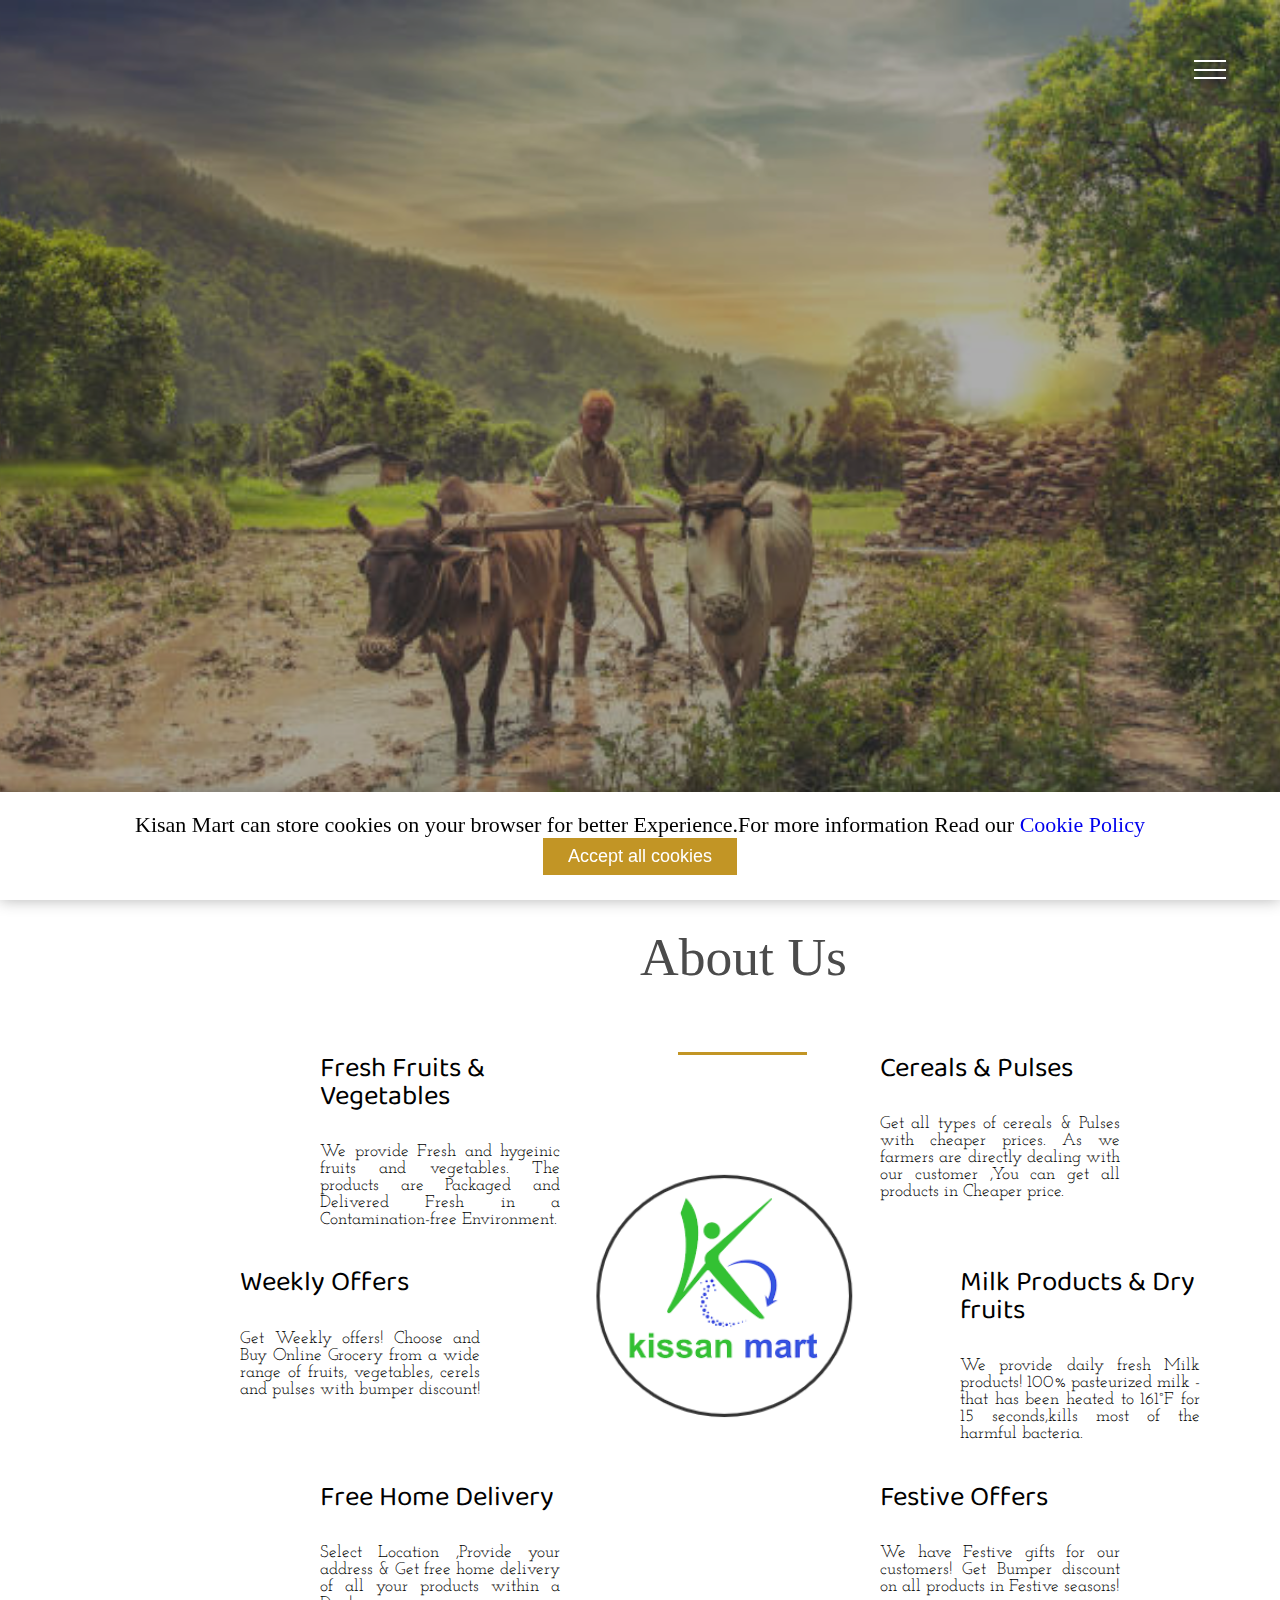
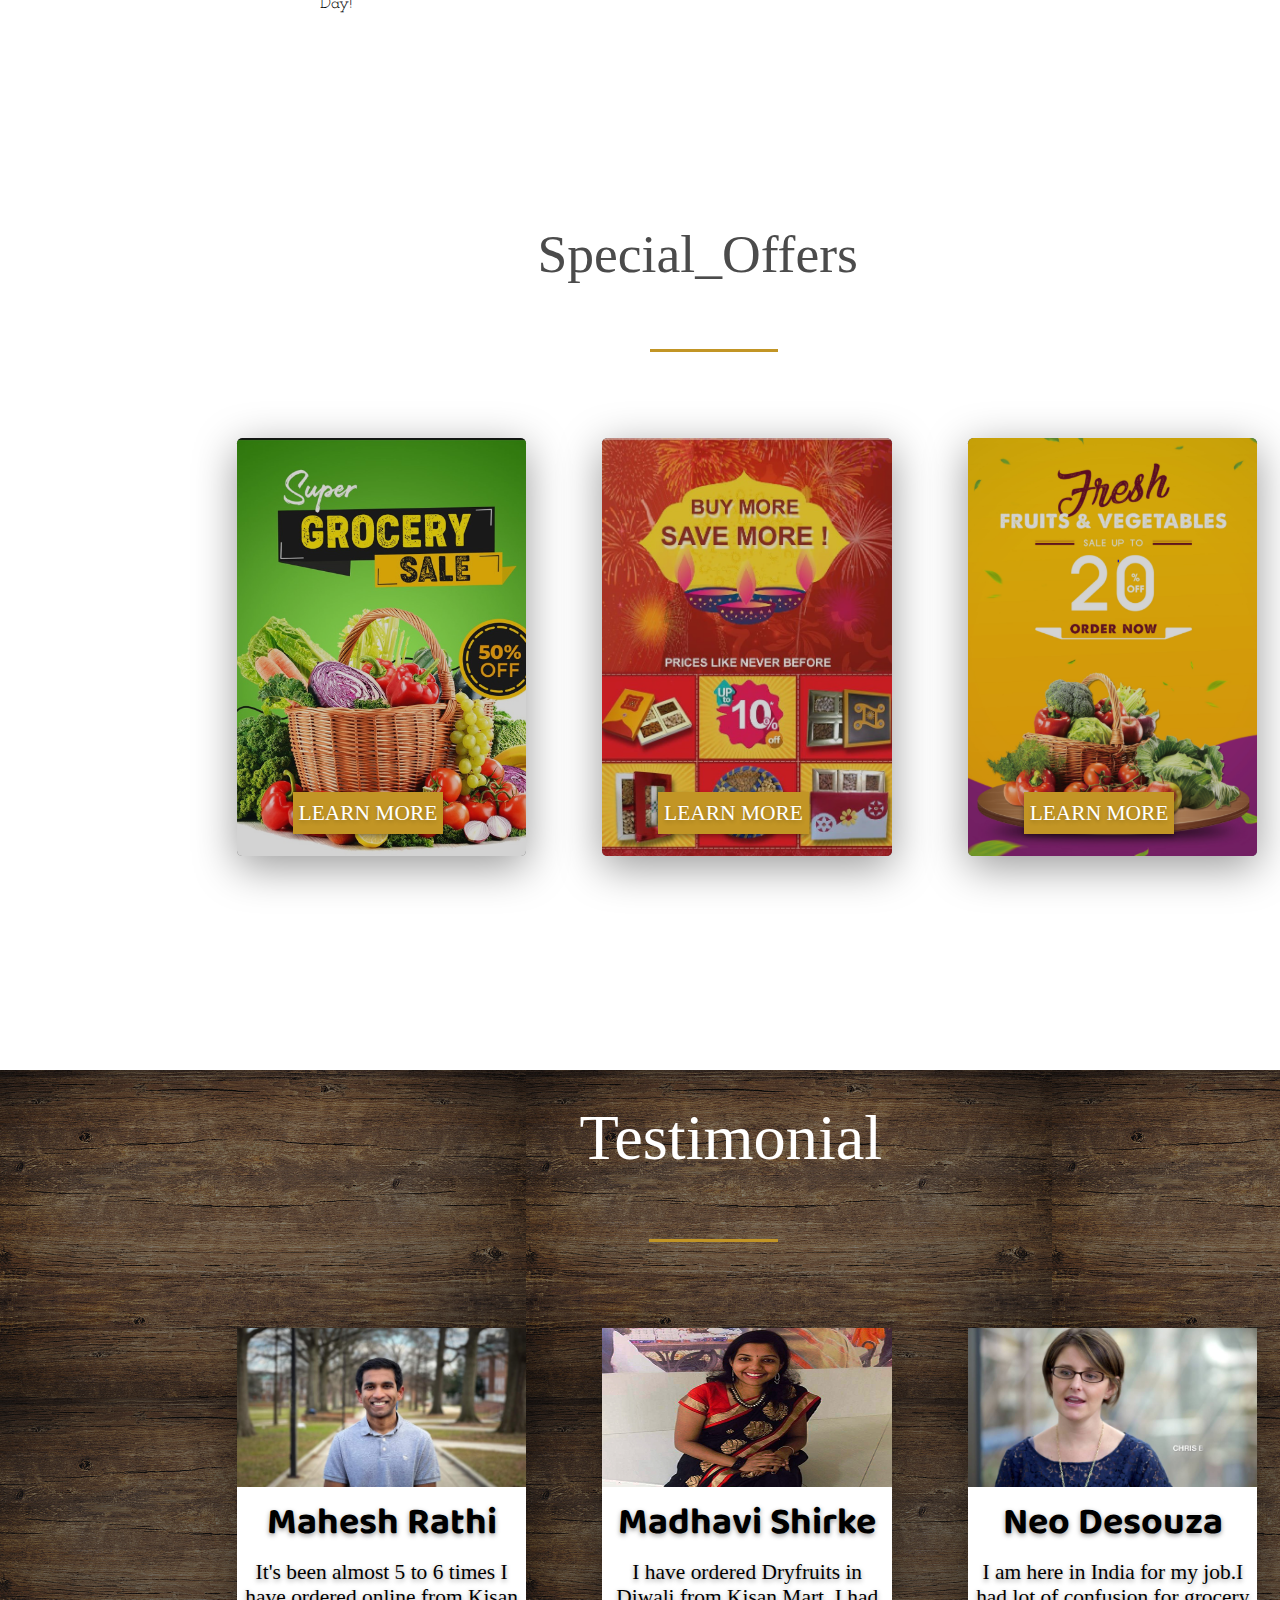
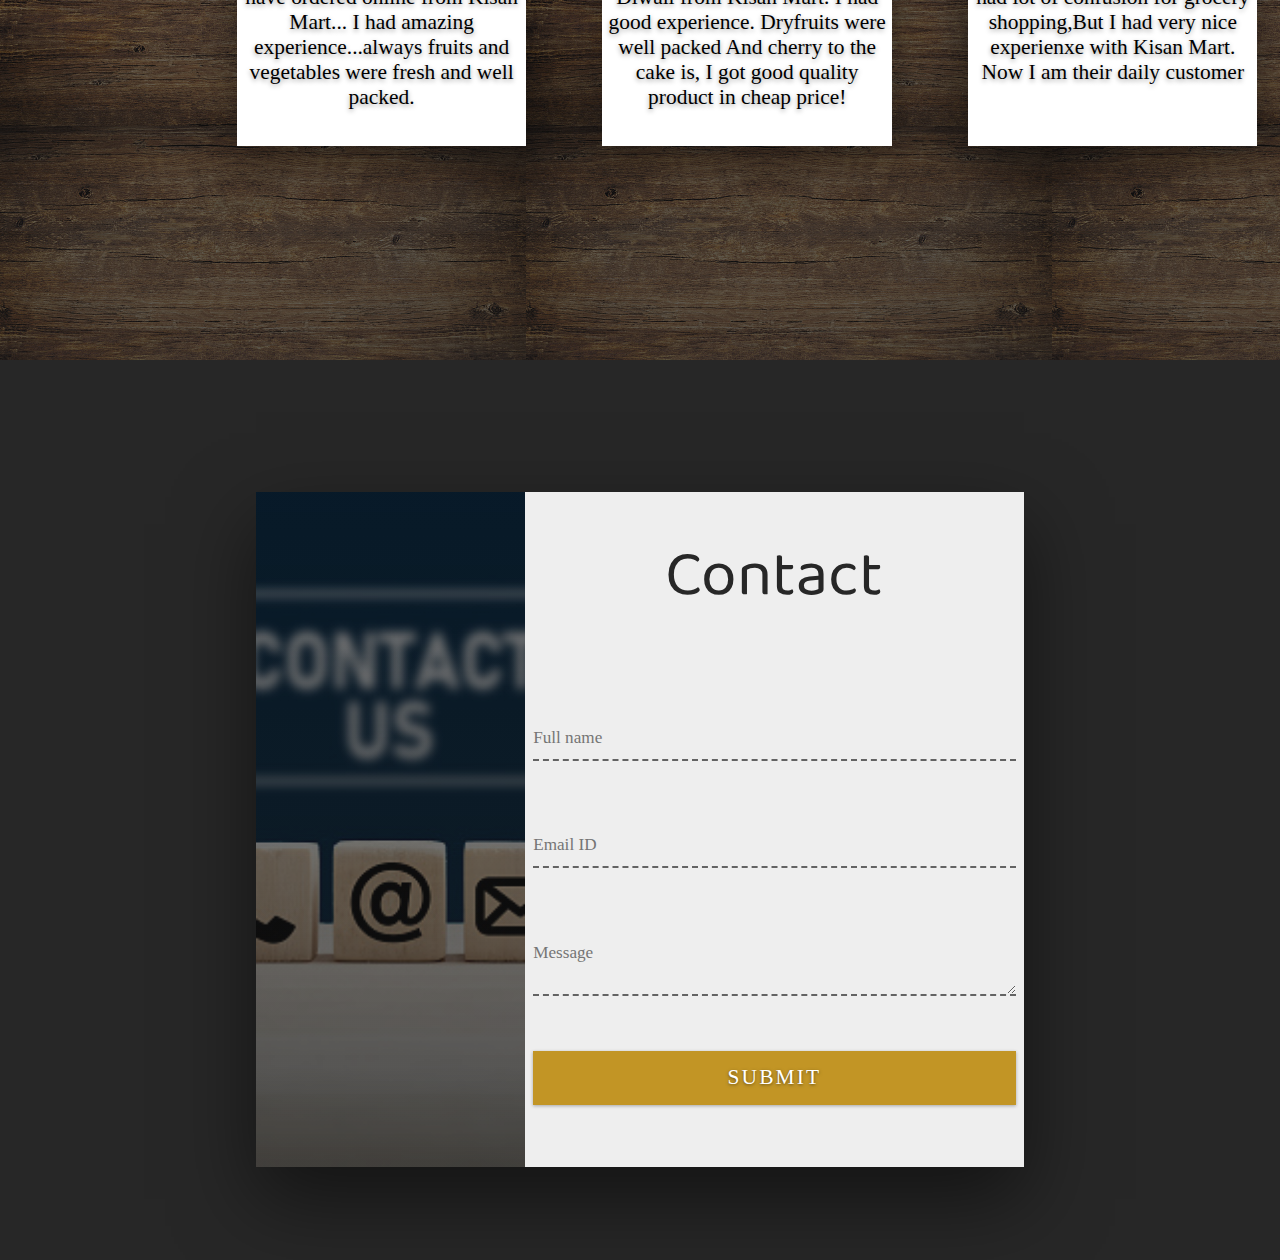
<file: index.html>
<!DOCTYPE html>
<html lang="en">

<head>
  <meta charset="UTF-8">
  <meta http-equiv="X-UA-Compatible" content="IE=edge">
  <meta name="viewport" content="width=device-width, initial-scale=1.0">
  <!--To make it responsive -->
  <title>Kisan Mart</title>
  <link rel="stylesheet" href="style.css">
  <!-- Fonts -->
  <link rel="stylesheet" href="https://cdnjs.cloudflare.com/ajax/libs/font-awesome/5.15.4/css/all.min.css">
  <!--Google Fonts-->
  <link rel="preconnect" href="https://fonts.googleapis.com">
  <link rel="preconnect" href="https://fonts.gstatic.com" crossorigin>
  <link
    href="https://fonts.googleapis.com/css2?family=Baloo+Da+2:wght@400;500;600;700;800&family=Josefin+Slab:ital,wght@0,300;0,400;1,200;1,300&family=Mulish:ital,wght@0,300;0,400;1,200;1,300;1,400&display=swap"
    rel="stylesheet">

</head>

<body>
  <div class="container">
    <div class="hamburger-menu">
      <div class="line line-1"></div>
      <div class="line line-2"></div>
      <div class="line line-3"></div>
    </div>
    <header class="header" id="header">
      <div class="img-wrapper">
        <img src="images/Farmer_main.jpg" />
      </div>
      <div class="banner">
        <h1>Kisan-Mart</h1>
        <p>Kisan Mart launches Online Grocery store with No Brokerhood!
         <br><br>GET MORE IN LESS MONEY!</p>
        <button>Discover Now</button>
      </div>
    </header>
    <section class="sidebar">
      <ul class="menu">
        <li class="menuitems">
          <a href="#header">HOME</a>
        </li>
        <li class="menuitems">
          <a href="#about_us">ABOUT_US</a>
        </li>
        <li class="menuitems">
          <a href="#offers">OFFERS</a>
        </li>
        <li class="menuitems">
          <a href="#testinomial">TESTIMONIAL</a>
        </li>
        <li class="menuitems">
          <a href="#contact">CONTACT</a>
        </li>
      </ul>
    </section>

    <!--About Us -->

    <section class="about-us" id="about_us">
      <div class="section-header">
        <h1 class="section-heading">About Us</h1>
        <div class="underline"></div>
      </div>
      <div class="services">
        <div class="service">
          <div class="service-header">
            
            <h3>Fresh Fruits & Vegetables</h3>
          </div>
          <p class="service-text">
            We provide Fresh and hygeinic fruits and vegetables.
            The products are Packaged and Delivered Fresh in a Contamination-free Environment.

          </p>
        </div>
        <div class="service">
          <div class="service-header">
           
            <h3>Weekly Offers</h3>
          </div>
          <p class="service-text">
            Get Weekly offers! Choose and Buy Online Grocery from a wide range of fruits, 
            vegetables, cerels and pulses with bumper discount!
          </p>
        </div>
        <div class="service">
          <div class="service-header">
            <h3>Free Home Delivery</h3>
          </div>
          <p class="service-text">
           Select Location ,Provide your address & Get free home delivery of all your products within a Day! 
          </p>
        </div>
        <div class="service">
          <div class="service-header">
            <h3>Cereals & Pulses</h3>
          </div>
          <p class="service-text">
            Get all types of cereals & Pulses with cheaper prices.
            As we farmers are directly dealing with our customer ,You can get all products in Cheaper price.
          </p>
        </div>
        <div class="service">
          <div class="service-header">
            <h3>Milk Products & Dry fruits</h3>
          </div>
          <p class="service-text">
           We provide daily fresh Milk products!
           100% pasteurized milk - that has been heated to 161°F for 15 seconds,kills most of the harmful bacteria.
          </p>
        </div>
        <div class="service">
          <div class="service-header">
            <h3>Festive Offers</h3>
          </div>
          <p class="service-text">
            We have Festive gifts for our customers!
            Get Bumper discount on all products in Festive seasons!
          </p>
        </div>
        <div class="about-us-img-wrapper">
          <img src="images/KM.png" />
        </div>
      </div>
    </section>

    <!-- Offers -->

    <section class="offers" id="offers">
      <div class="section-header">
        <h1 class="section-headingO">Special_Offers</h1>
        <div class="underline"></div>
      </div>
      <div class="cards-wrapper">
        <div class="card" data-tilt>
          <div class="card-img-wrapper">
            <img src="images/o1.jpg" alt="CEO" />
          </div>
          <div class="card-info">
            <button>Learn More</button>
          </div>
        </div>

        <div class="card" data-tilt>
          <div class="card-img-wrapper">
            <img src="images/o2.jpg" alt="CEO" />
          </div>
          <div class="card-info">
            <button>Learn More</button>
          </div>
        </div>

        <div class="card" data-tilt>
          <div class="card-img-wrapper">
            <img src="images/o3.PNG" alt="CEO" />
          </div>
          <div class="card-info">
            <button>Learn More</button>
          </div>
        </div>
        
    </section>

    <!-- Testinomial -->

    <section class="testinomial" id="testinomial">
      <div class="section-header">
        <h1 class="section-headingT">Testimonial</h1>
        <div class="underline"></div>
      </div>
      <div class="cards-wrapper">
        <div class="card" data-tilt>
          <div class="tcard-info">
            <img src="images/tt1.jpg"/>
            <h2>Mahesh Rathi</h2>
            <p>
              It's been almost 5 to 6 times I have ordered online from Kisan Mart...
              I had amazing experience...always fruits and vegetables were fresh and well packed.
             
            </p>
          </div>
        </div>

        <div class="card" data-tilt>
          <div class="tcard-info">
            <img src="images/tt2.jpg"/>
            <h2>Madhavi Shirke</h2>
            <p>
               I have ordered Dryfruits in Diwali from Kisan Mart.
              I had good experience. Dryfruits were well packed And cherry to the cake is, I got good quality product in cheap price!
              
            </p>
          </div>
        </div>

        <div class="card" data-tilt>
          <div class="tcard-info">
            <img src="images/tt3.jpg"/>
            <h2>Neo Desouza</h2>
            <p>
              I am here in India for my job.I had lot of confusion for grocery shopping,But I had very nice experienxe with Kisan Mart.
              Now I am their daily customer
            </p>
          </div>
        </div>
        </div>
    </section>

<!-- Contact -->

    <section class="contact" id="contact">
      <div class="contact-wrapper">
        <div class="contact-left"></div>
        <div class="contact-right">
            <h1 class="contact-heading">Contact</h1>

          <form>
            <div class="input-group">
              <input type="text" class="field" required placeholder="Full name">
            </div>

            <div class="input-group">
              <input type="text" class="field" required placeholder="Email ID">
            </div>
            
            <div class="input-group">
              <textarea class="field" required placeholder="Message"></textarea>
            </div>
            
            <input type="submit" class="submit-btn" id="submit" value="Submit">

          </form>
        </div>
      </div>
    </section>
  </div>

  <!-- Cookies Message and button -->
  <div class="cookie_box" id="cookie_box">
    <p>Kisan Mart can store cookies on your browser for better Experience.For more information Read our <a href=# cookie policy></a>
        <a href="cookies.html">Cookie Policy</a>
    </p>
    <br>
    <button id="activeBtn">Accept all cookies</button>
</div>
  <script src="script.js"></script>
  <script>

     var currentdate = new Date(); //Custom object for date
         var datetime = "Cookies are set on " + currentdate.getDate() + "/"
                + (currentdate.getMonth()+1)  + "/" 
                + currentdate.getFullYear() + " @ "  
                + currentdate.getHours() + ":"  
                + currentdate.getMinutes() + ":" 
                + currentdate.getSeconds();
  </script>
</body>
</html>
</file>
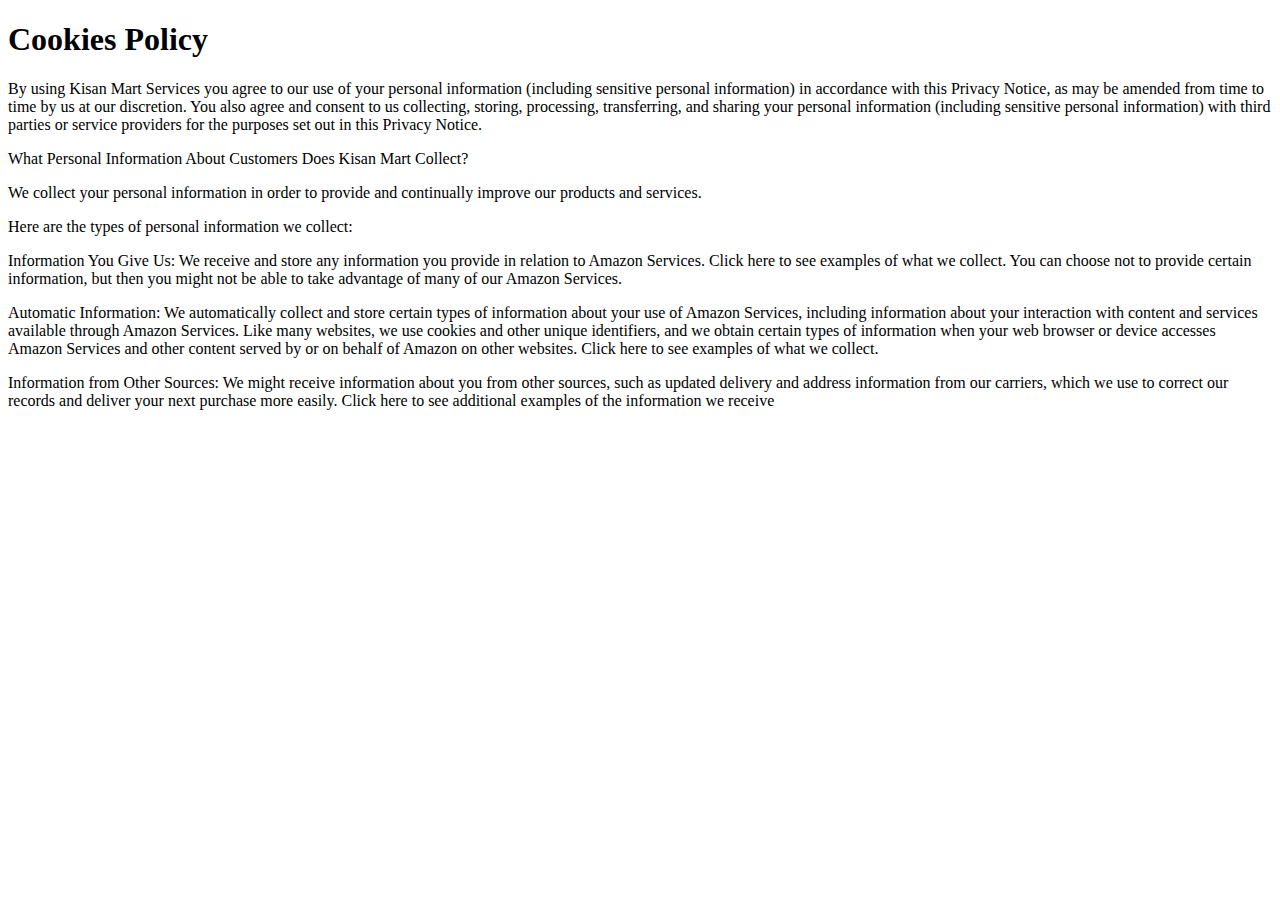
<file: cookies.html>
<!DOCTYPE html>
<html>
<head>
  <meta charset="UTF-8">
</head>
<body>
    <h1>Cookies Policy</h1>

    By using Kisan Mart Services you agree to our use of your personal information (including sensitive personal information) in accordance with this Privacy Notice, as may be amended from time to time by us at our discretion. You also agree and consent to us collecting, storing, processing, transferring, and sharing your personal information (including sensitive personal information) with third parties or service providers for the purposes set out in this Privacy Notice.

    <p>What Personal Information About Customers Does Kisan Mart Collect?</p>
<p>We collect your personal information in order to provide and continually improve our products and services.</p>

<p>Here are the types of personal information we collect:</p>

<p>Information You Give Us: We receive and store any information you provide in relation to Amazon Services. Click here to see examples of what we collect. You can choose not to provide certain information, but then you might not be able to take advantage of many of our Amazon Services.</p>

<p>Automatic Information: We automatically collect and store certain types of information about your use of Amazon Services, including information about your interaction with content and services available through Amazon Services. Like many websites, we use cookies and other unique identifiers, and we obtain certain types of information when your web browser or device accesses Amazon Services and other content served by or on behalf of Amazon on other websites. Click here to see examples of what we collect.</p>

<p>Information from Other Sources: We might receive information about you from other sources, such as updated delivery and address information from our carriers, which we use to correct our records and deliver your next purchase more easily. Click here to see additional examples of the information we receive</p>
</body>
</html>
</file>
<file: style.css>
*{
    margin: 0;
    padding: 0;
    outline: none;
    box-sizing: border-box;
    list-style: none;
    text-decoration: none;
}
html{
    font-size: 67%;
    scroll-behavior: smooth;
}
.hamburger-menu{
    width: 3rem;
    height: 3rem;
    position: fixed;
    top: 5rem;
    right: 5rem;
    z-index: 200;
    display: flex;
    flex-direction: column;
    justify-content: space-evenly;
    cursor: pointer;
    transition: left 0.7s;
}
.line{
    width: 100%;
    height: .2rem;
    background-color: #fff;
    box-shadow: 0.1rem 0,2rem rgba(0,0,0,0.2);
}
/*To make Cross button of 3 lines*/
.change .line-1
{
    transform: rotate(45deg)
    translate(0.3rem,0.8rem);
}
.change .line-2
{
   visibility: hidden;
   opacity: 0;
}
.change .line-3
{
    transform: rotate(-45deg)
    translate(0.3rem,-0.8rem);
}
.header{
    width: 100%;
    height: 100vh;
    position: relative;
    overflow: hidden;
}
.img-wrapper{
    width: 100%;
    height: 100%;
    background-color: rgba(0,0,0,0.8);
    overflow: hidden; /*To get rid of scroll bar while animation*/
    z-index: 1;
    
}
.img-wrapper img{
    height: 100%;
    width: 100%;
    object-fit: cover;
    background: rgba(0, 0, 0, 1);
    opacity: 0.6; /*To blur the image*/
    animation: scale 25s;
    z-index: 1;
}

@keyframes scale{/*To apply animation on image*/
    0%{
        transform: scale(1.3);
    }
    100%{
        transform: scale(1);
    }
}
.banner{
    position: absolute;
    top: 30%;
    left: 20%;
}
.banner h1{
    font-family: "Baloo Da 2",serif;
    font-size: 10rem;
    font-weight: 300;
    color: #fff;
    opacity: 0;
    text-shadow: 0 0.3rem 0.5rem rgba(0,0,0,0.8);
    animation: move_banner 1s 0.3s forwards;
}
.banner p{
    font-family: "Josefin Slab",serif;
    font-size: 4rem;
    font-weight: 600;
    color: #fff;
    width: 70%;
    opacity: 0;
    margin-bottom:3rem;
    text-shadow: 0 0.3rem 0.5rem rgba(0,0,0,0.4);
    animation: move_banner 1s 0.5s forwards;
}
.banner button{
    width:17rem;
    height:5rem;
    background-color:#c29525;
    border: none;
    font-family: 'Muli',serif;
    font-size: 2rem;
    text-transform: uppercase;
    color: #fff;
    text-shadow: 0 0.2rem 0.4rem rgba(0,0,0,0.2);
    box-shadow:0 0.3rem 0.5rem rgba(0,0,0,0.4);;
    cursor: pointer;
    opacity: 0;
    animation: move_banner 1s 0.9s forwards;
} 

@keyframes move_banner{
    0%{
    transform: translateY(40rem) rotateY(-20deg);
    }
    100%{
    transform: translateY(0) rotateY(0);
    opacity: 1;
    }
}
.sidebar{
    width: 20rem;
    height: 100vh;
    position: fixed;
    top:0;
    left: -20rem;
    background-color: #c29525;
    transition: right 0.9s ease-in-out;
    z-index: 100;
}
.change .sidebar{
    left:0;
}
.sidebar .menu{
    position: absolute;
    top:50%;
    left: 50%;
    transform: translate(-50%,-50%);
}
.sidebar .menu .menuitems{
    text-align: center;
    line-height: 3;
}
.sidebar .menu .menuitems a{
    font-family: 'Baloo Da 2',serif;
    font-size: 2.7rem;
    color:#fff;
}
.sidebar .menu .menuitems a::after{
    color:#000;
     transition: width 0.3s ease-in-out;
}
.about-us {
    width: 100%;
    background-color: #fff;
    padding-bottom: 15rem;
  }
  
  .section-heading {
    margin-left: 50%;
    margin-top:2%;
    font-family: "Muli", serif;
    font-size: 5rem;
    font-weight: 300;
    color: #4b4b4b;
    margin-bottom: 6rem;
  }
  
  .underline {
    width: 12rem;
    height: 0.3rem;
    background-color: #c29525;
    margin-left: 53%;
  }
  
  .services {
    width: 100%;
    height: 100%;
    display: grid;
    grid-template-columns: repeat(16, 1fr);
    grid-template-rows: repeat(6, 6rem);
    grid-row-gap: 4rem;
  }
  
  .service {
    width: 100%;
    margin-bottom: 2rem;
  }
  
  .service:nth-child(1) {
    grid-column: 5 / 8;
    grid-row: 1 / 3;
  }
  
  .service:nth-child(2) {
    grid-column: 4 / 7;
    grid-row: 3 / 5;
  }
  
  .service:nth-child(3) {
    grid-column: 5 / 8;
    grid-row: 5 / -1;
  }
  
  .service:nth-child(4) {
    grid-column: 12 / 15;
    grid-row: 1 / 3;
  }
  
  .service:nth-child(5) {
    grid-column: 13 / 16;
    grid-row: 3 / 5;
  }
  
  .service:nth-child(6) {
    grid-column: 12 / 15;
    grid-row: 5 / -1;
  }
  
  .service-header {
    display: flex;
    align-items: center;
    margin-bottom: 1rem;
  }
  
  .service-header i {
    font-size: 4rem;
    color: #4b4b4b;
    margin-right: 2rem;
  }
  
  .service-header h3 {
    font-family: "Baloo Da 2", serif;
    font-size: 2.6rem;
    line-height: 2.6rem;
    font-weight: 400;
    margin-bottom: 2rem;
  }
  
  .service-text {
    font-family: "Josefin Slab", serif;
    font-size: 1.6rem;
    text-align: justify;
  }
  
  .about-us-img-wrapper {
    grid-column: 8 / 12;
    grid-row: 2 / 6;
    width: 100%;
  }
  
  .about-us-img-wrapper img {
    width: 100%;
    object-fit: cover;
    opacity: 0.8;
  }

  .section-headingV {
    margin-left: 52%;
    margin-top:2%;
    font-family: "Muli", serif;
    font-size: 5rem;
    font-weight: 300;
    color: #4b4b4b;
    margin-bottom: 6rem;
  }
  
  .offers {
    display: flex;
    flex-direction: column;
    justify-content: center;
    align-items: center;
    padding: 0 5rem 20rem 5rem;
  }

  .section-headingO {
    margin-left: 18%;

    width: 80%;
    margin-top:2%;
    font-family: "Muli", serif;
    font-size: 5rem;
    font-weight: 300;
    color: #4b4b4b;
    margin-bottom: 6rem;
  }
  
  .cards-wrapper {
    margin-left: 30rem;
    margin-right: 10rem;
    display: flex;
    justify-content: space-evenly;
    margin-top: 8rem;
    width: 100%;
  }
  
  .card {
    width: 27rem;
    height: 39rem;
    box-shadow: 0 1rem 4rem rgba(0, 0, 0, 0.4);
    border-radius: 0.5rem;
    position: relative;
  }
  
  .card-img-wrapper {
    width: 100%;
    height: 100%;
    background-color: #262626;
    border-radius: 0.5rem;
  }
  
  .card-img-wrapper img {
    width: 100%;
    height: 100%;
    object-fit: cover;
    opacity: 0.8;
    border-radius: 0.5rem;
    transition: opacity 0.3s;
  }
  
  .card:hover .card-img-wrapper img {
    opacity: 0.5;
  }
  
  .card-info {
    position: absolute;
    bottom: 0;
    padding: 2rem;
    color:#000;
    text-shadow: 0 0.2rem 0.5rem rgba(0, 0, 0, 0.4);
  }
  
.card-info button{
  width:14rem;
  height:4rem;
  margin-left: 23%;
  background-color:#c29525;
  border: none;
  font-family: 'Muli',serif;
  font-size: 2rem;
  text-transform: uppercase;
  color: #fff;
  text-shadow: 0 0.2rem 0.4rem rgba(0,0,0,0.2);
  box-shadow:0 0.3rem 0.5rem rgba(0,0,0,0.4);;
}

  .contact {
    width: 100%;
    height: 100vh;
    background-color: #272727;
    display: flex;
    justify-content: center;
    align-items: center;
  }
  
  .contact-wrapper {
    margin-top: 5%;
    margin-bottom: 2%;
    width: 60%;
    height: 63rem;
    display: flex;
    box-shadow: 0 3rem 7rem rgba(0, 0, 0, 0.5);
  }
  
  .contact-left {
    width: 35%;
    background: linear-gradient(rgba(15, 15, 15, 0.5), rgba(22, 22, 22, 0.7)),
      url(images/c.jpg) center no-repeat;
    background-size: cover;
  }
  
  .contact-right {
    width: 65%;
    background-color: #eee;
    padding: 3rem 10rem 10rem 10rem;
  }
  
  .contact-heading {
    font-family: "Baloo Da 2", serif;
    font-size: 6rem;
    font-weight: 300;
    color: #272727;
    margin-bottom: 5rem;
    text-align: center;
  }
  
  .contact-right form {
    width: 100%;
    display: flex;
    flex-direction: column;
    align-items: center;
  }
  
  .input-group {
    position: relative;
  }
  
  .field {
    width: 45rem;
    background-color: transparent;
    border: none;
    border-bottom: 0.2rem dashed #636363;
    margin: 3rem 0;
    padding: 1rem 1rem 1rem 0;
    font-family: "Muli", serif;
    font-size: 1.6rem;
    color: #4b4b4b;
  }
  
  .input-group input {
    height: 4rem;
  }
  
  .input-group textarea {
    max-height: 7rem;
    max-width: 45rem;
  }
        
  .field:focus {
    border-bottom-style: solid;
  }
  
  .input-group label {
    position: absolute;
    left: 0;
    font-family: "Baloo Da 2", serif;
    font-size: 1.8rem;
    color: #4b4b4b;
    text-transform: uppercase;
    pointer-events: none;
    transition: all 0.3s;
  }
  
  .input-label {
    bottom: 3rem;
  }
  
  .message {
    bottom: 6rem;
  }
  
  .field:focus ~ label {
    transform: translateY(-3rem);
    font-size: 1.2rem;
  }
  
  .submit-btn {
    width: 45rem;
    height: 5rem;
    background-color: #c29525;
    color: #fff;
    border: none;
    margin-top: 2rem;
    font-family: "Muli", serif;
    font-size: 2rem;
    font-weight: 300;
    text-transform: uppercase;
    letter-spacing: 0.2rem;
    cursor: pointer;
    text-shadow: 0 0.1rem 0.3rem rgba(0, 0, 0, 0.5);
    box-shadow: 0 0.1rem 0.3rem rgba(0, 0, 0, 0.3);
  }
  
  .testinomial {
    background-image: linear-gradient(rgba(15, 15, 15, 0.5), rgba(22, 22, 22, 0.7)),
    url(images/t2.jpg);
    display: flex;
    flex-direction: column;
    justify-content: center;
    align-items: center;
    padding: 0 5rem 20rem 5rem;
  }

  .section-headingT {
    margin-left: 30%;
    margin-top:10%;
    font-family: "Muli", serif;
    font-size: 6rem;
    font-weight: 300;
    color: #fff;
    margin-bottom: 6rem;
  }

  .cards-wrapper {
    margin-left: 30rem;
    margin-right: 10rem;
    display: flex;
    justify-content: space-evenly;
    margin-top: 8rem;
    width: 100%;
  }
  .tcard-info {
    bottom: 0;
    background-color: #fff;
    height: 100%;
    width: fit-content;
    color:#000;
    text-shadow: 0 0.2rem 0.5rem rgba(0, 0, 0, 0.4);
  }

  .tcard-info img{
    margin-top: 0;
    height: 38%;
    width: 100%;
  }
  .tcard-info h2{
    margin-top: 1%;
    font-size: 3.5rem;
    font-family: 'Baloo Da 2',serif;
    text-align: center;
  }

  .tcard-info p{
    font-family: 'Muli',serif;
    text-align: center;
    margin-top: 2%;
    font-size: 2rem;
  }

  /* cookies */
.cookie_box {
    position: fixed;
    left: 0;
    bottom: 0;
    width: 100%;
    padding: 20px;
    background: #fff;
    text-align: center;
    box-shadow: 0 0 15px rgba(0, 0, 0, 0.3);
}

.hide {
    display: none;
}

.cookie_box{
  width: 100%;
  height: 12%;
}
.cookie_box p {
    display: inline-block;
    vertical-align: middle;
    margin: 0;
    font-size: 22px;
}

.cookie_box button {
  padding: 8px 25px;
  background: #c29525;
  color: #fff;
  font-size: 18px;
  border: 0;
  outline: 0;
  cursor: pointer;
}

.cookie_box button:focus {
  background: black;
}
</file>
